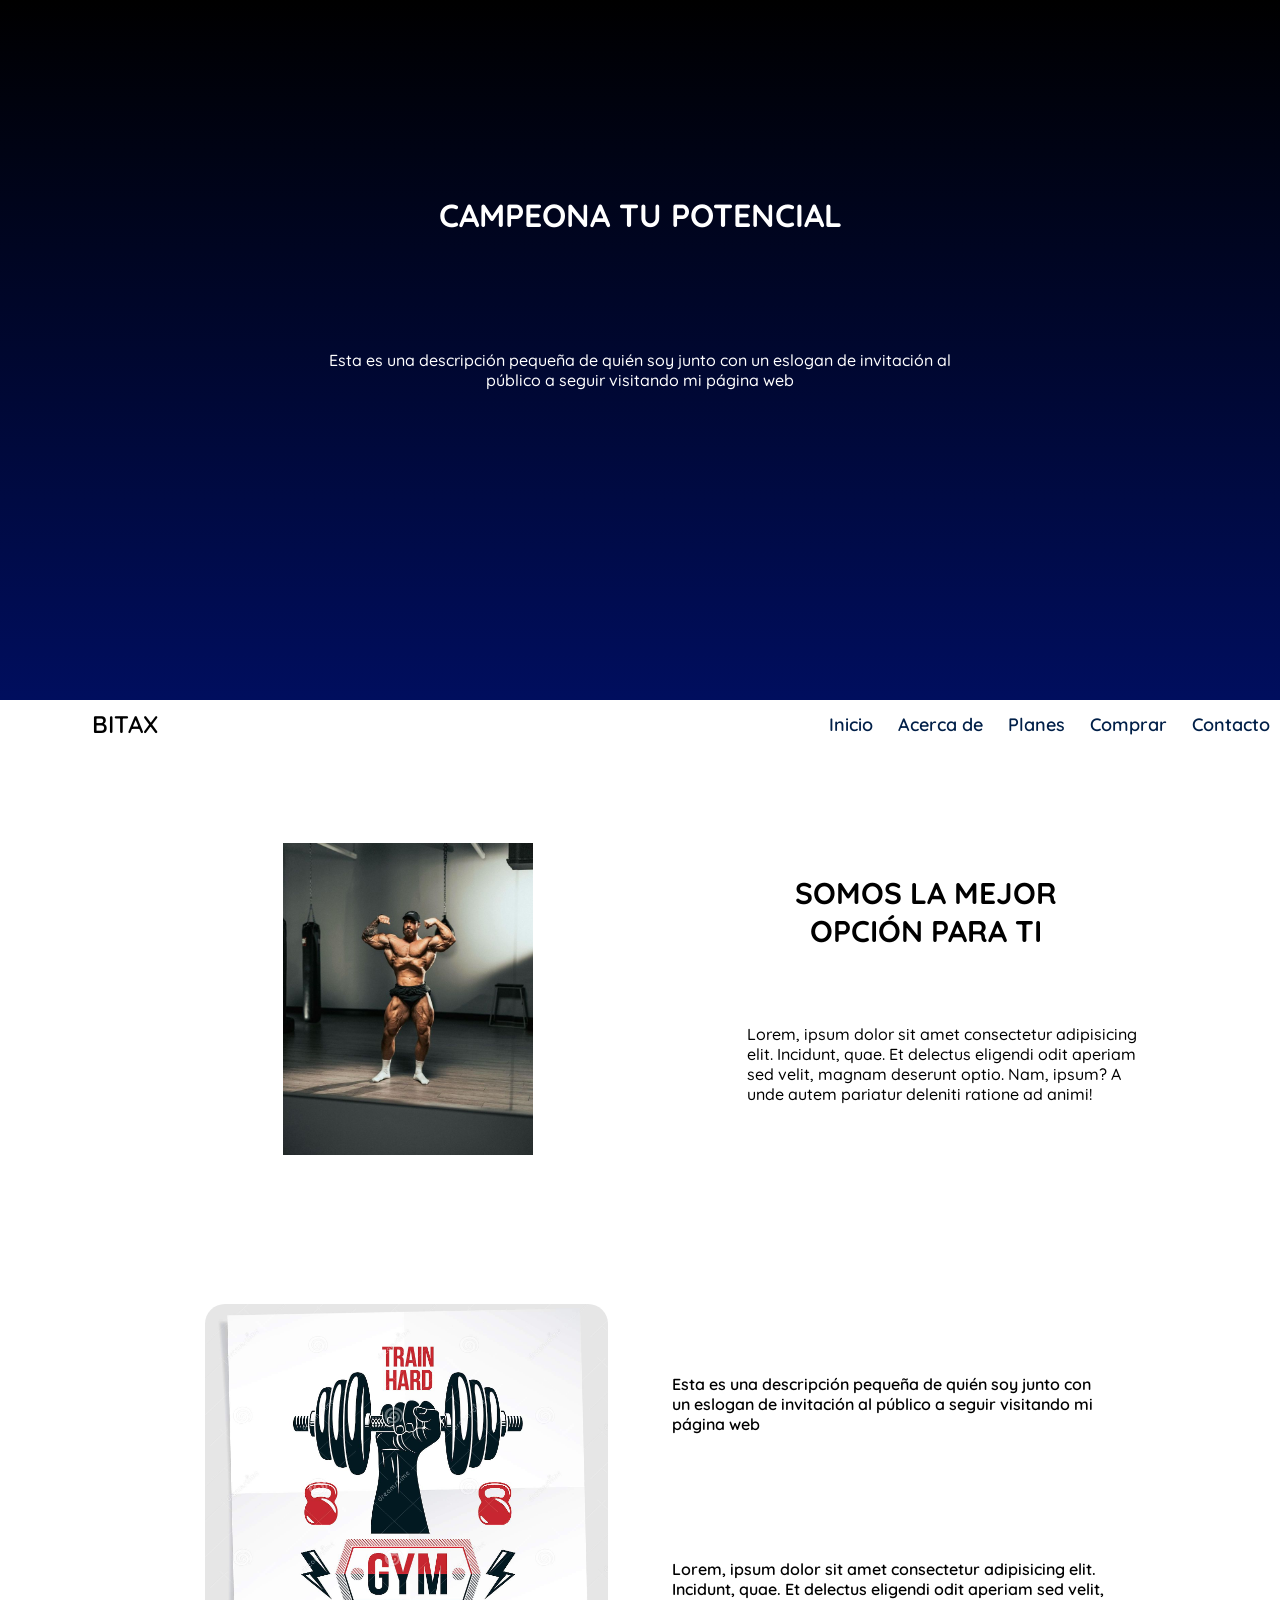
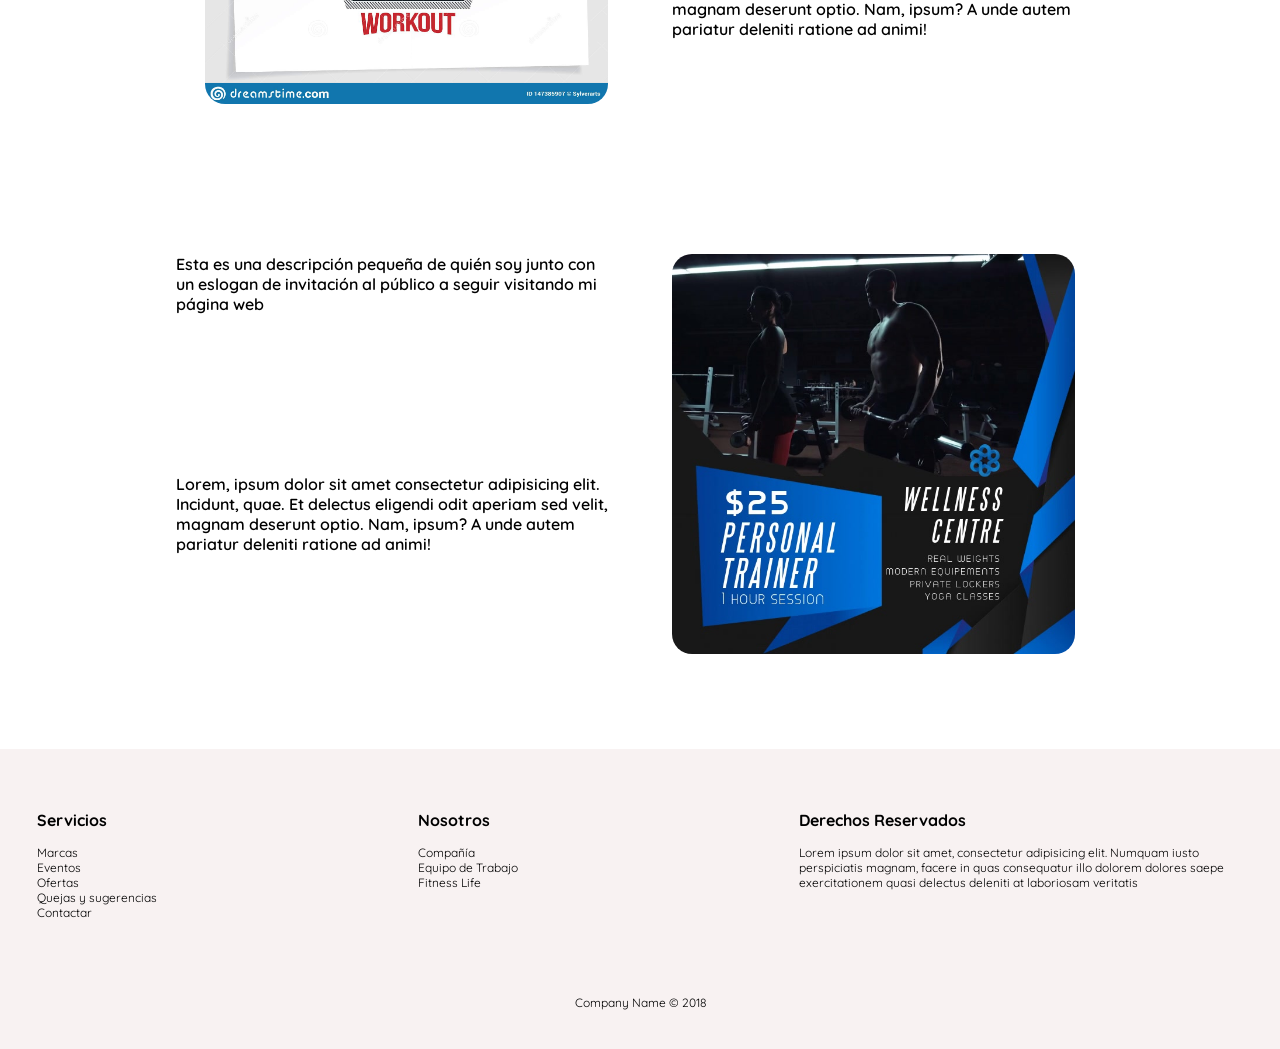
<file: index.html>
<!DOCTYPE html>
<html lang="en">
<head>
    <meta charset="UTF-8">
    <meta http-equiv="X-UA-Compatible" content="IE=edge">
    <meta name="viewport" content="width=device-width, initial-scale=1.0">
    <link rel="preconnect" href="https://fonts.googleapis.com">
    <link rel="preconnect" href="https://fonts.gstatic.com" crossorigin>
    <link href="https://fonts.googleapis.com/css2?family=Quicksand:wght@400;500&display=swap" rel="stylesheet">
    <link rel="stylesheet" href="css/index.css">
    <meta name="keywords" content="Curso Licenciatura, licenciatura, examen" >
    <meta name="description" content="Con Campeónate podrás entrar a la escuela de tus sueños" >  
    <title>BITAX - Inicio</title>
</head>

<body id="bodyIndex">
    
    <header class="header1">


        <div class="header1_div">

            <h1 >CAMPEONA TU POTENCIAL</h1>
            
        </div>

        <div class="header1_div2">
            <p>Esta es una descripción pequeña de quién soy junto con un eslogan
                de invitación al público a seguir visitando mi página web
            </p>

        </div>


    </header>

    <nav>
            <div class="nav">
                <input type="checkbox" id="nav-check">
                <div class="nav-header">
                  <div class="nav-title">
                    BITAX
                  </div>
                </div>
                <div class="nav-btn">
                  <label for="nav-check">
                    <span></span>
                    <span></span>
                    <span></span>
                  </label>
                </div>
                
                <div class="nav-links">
                  <a href="index.html">Inicio</a>
                  <a href="html/acerca_de.html">Acerca de</a>
                  <a href="html/servicios.html">Planes</a>
                  <a href="html/blog.html">Comprar</a>
                  <a href="html/contacto.html">Contacto</a>
                </div>
            </div>
    </nav>

    <div class="header2">

                
            <img class="header2_Img" src="img/campeonate.logo.jpg" alt="Foto de mí">
           
            <div class="header2_Parrafo1" class="pmediaquery">

                SOMOS LA MEJOR OPCIÓN PARA TI

            </div>

            <div class="header2_Parrafo2" class="pmediaquery">
                <p>
                Lorem, ipsum dolor sit amet consectetur adipisicing elit. Incidunt, quae. 
                Et delectus eligendi odit aperiam sed velit, 
                magnam deserunt optio. Nam, ipsum? A unde autem pariatur deleniti ratione ad animi!
            </p>
            </div>

    </div>

    <main class="mainIndex">
        

        <div class="mainIndex_Publicidad1">
                
            <img class="mainIndex_Publicidad1_img" src="img/campeonate.publicidad.jpg" alt="Publicidad">
            <p class="mainIndex_Publicidad1_p1" class="pmediaquery">Esta es una descripción pequeña de quién soy junto con un eslogan
                de invitación al público a seguir visitando mi página web
            </p>
        

            <p class="mainIndex_Publicidad1_p2" class="pmediaquery">
                Lorem, ipsum dolor sit amet consectetur adipisicing elit. Incidunt, quae. 
                Et delectus eligendi odit aperiam sed velit, 
                magnam deserunt optio. Nam, ipsum? A unde autem pariatur deleniti ratione ad animi!
            </p>
        </div>

        <div class="mainIndex_Publicidad2">
                
            <img class="mainIndex_Publicidad2_img" src="img/campeonate.publicidad2.jpg" alt="Publicidad">
            <p class="mainIndex_Publicidad2_p1">Esta es una descripción pequeña de quién soy junto con un eslogan
                de invitación al público a seguir visitando mi página web
            </p>
        

            <p class="mainIndex_Publicidad2_p2">
                Lorem, ipsum dolor sit amet consectetur adipisicing elit. Incidunt, quae. 
                Et delectus eligendi odit aperiam sed velit, 
                magnam deserunt optio. Nam, ipsum? A unde autem pariatur deleniti ratione ad animi!
            </p>
        </div>

          
        <footer>

            <div id="footer1">
                <p class="pFooter">Servicios</p>
                <br>
                <ul>
                    
                    <li class="liFooter">Marcas</li>
                    <li class="liFooter">Eventos</li>
                    <li class="liFooter">Ofertas</li>
                    <li class="liFooter">Quejas y sugerencias</li>
                    <li class="liFooter">Contactar</li>
                
                </ul>
    
            </div>
    
            <div id="footer2">
                <p class="pFooter">Nosotros</p>
                <br>
                <ul>
                    
                    <li class="liFooter">Compañía</li>
                    <li class="liFooter">Equipo de Trabajo</li>
                    <li class="liFooter">Fitness Life</li>
                
                </ul>
    
            </div>
    
            <div id="footer3">
                <p class="pFooter">Derechos Reservados</p>
                <br>
                <p>Lorem ipsum dolor sit amet, consectetur adipisicing elit. Numquam iusto perspiciatis magnam, facere in quas consequatur illo dolorem dolores saepe exercitationem quasi delectus deleniti at laboriosam veritatis</p>
    
            </div>
    
            <div id="footer4">
                <p>Company Name © 2018</p>
    
            </div>

        </footer>

    </main>

</body>

</html>
</file>
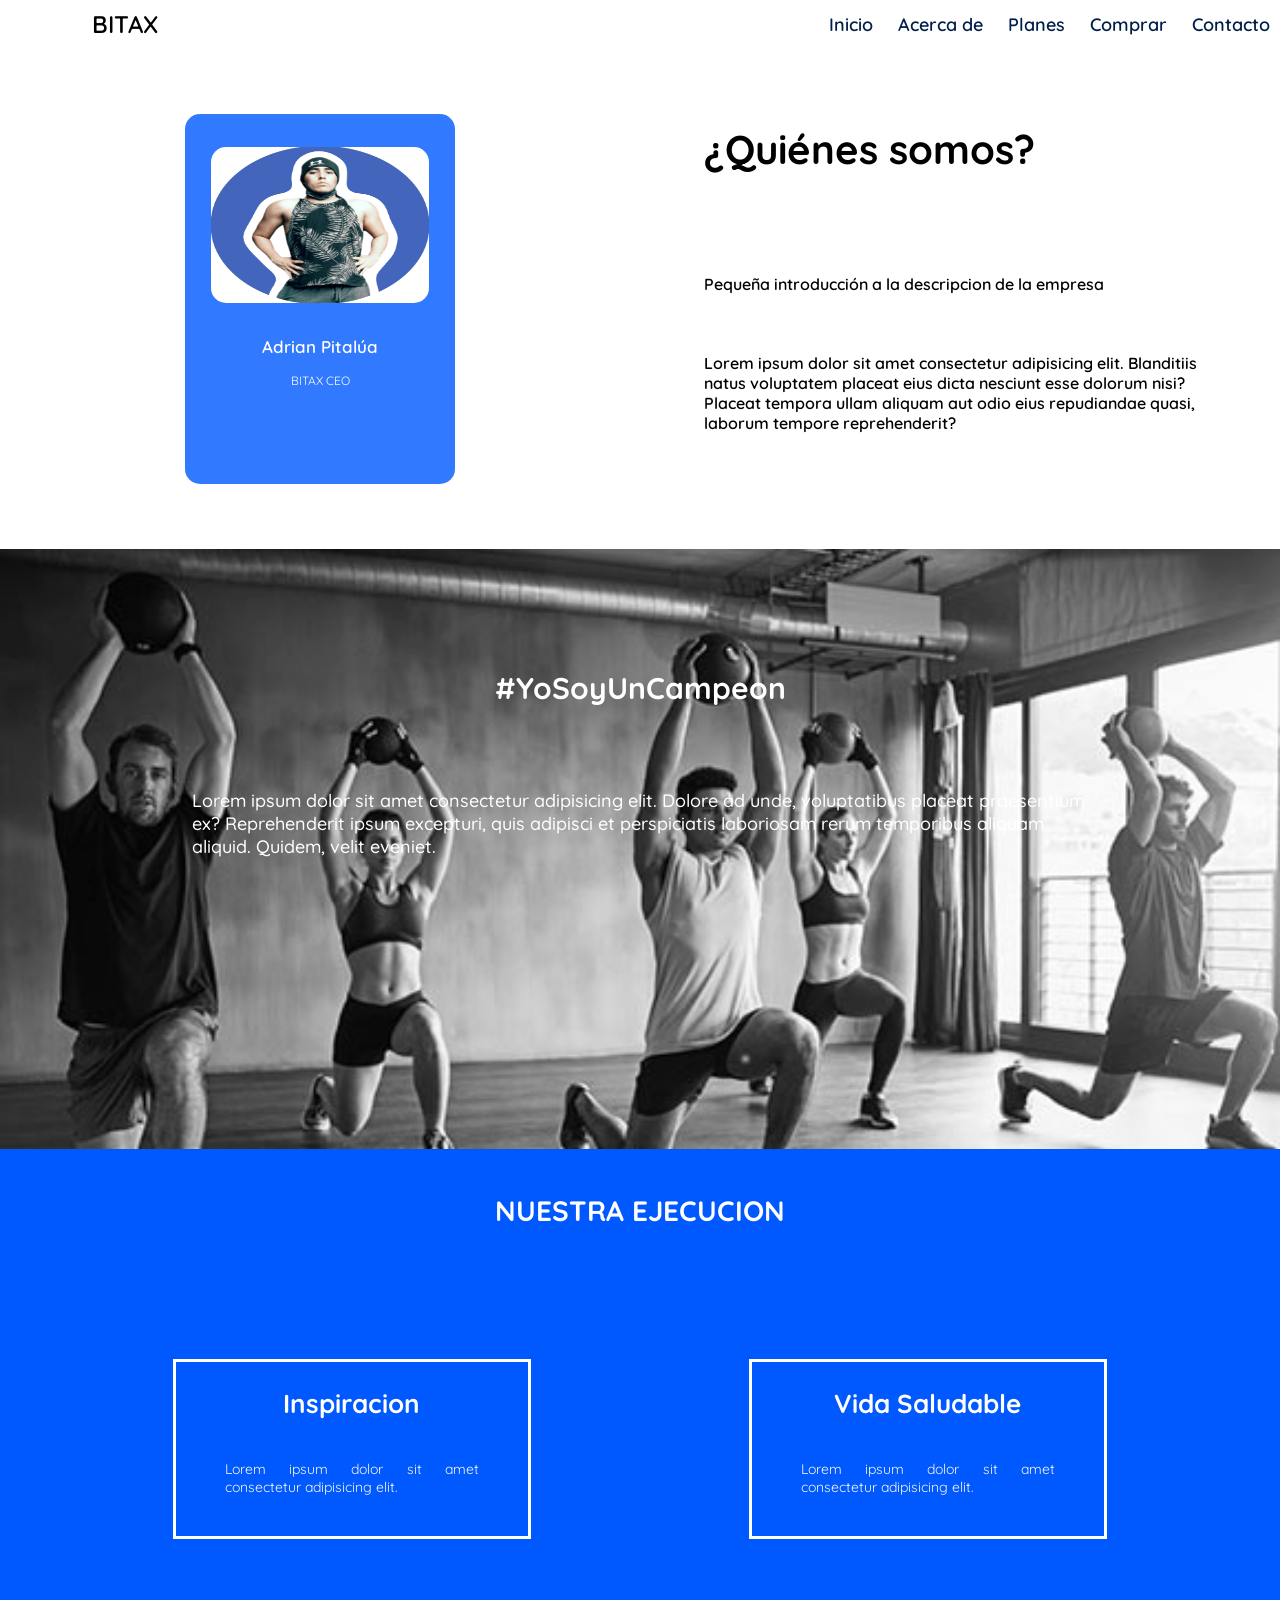
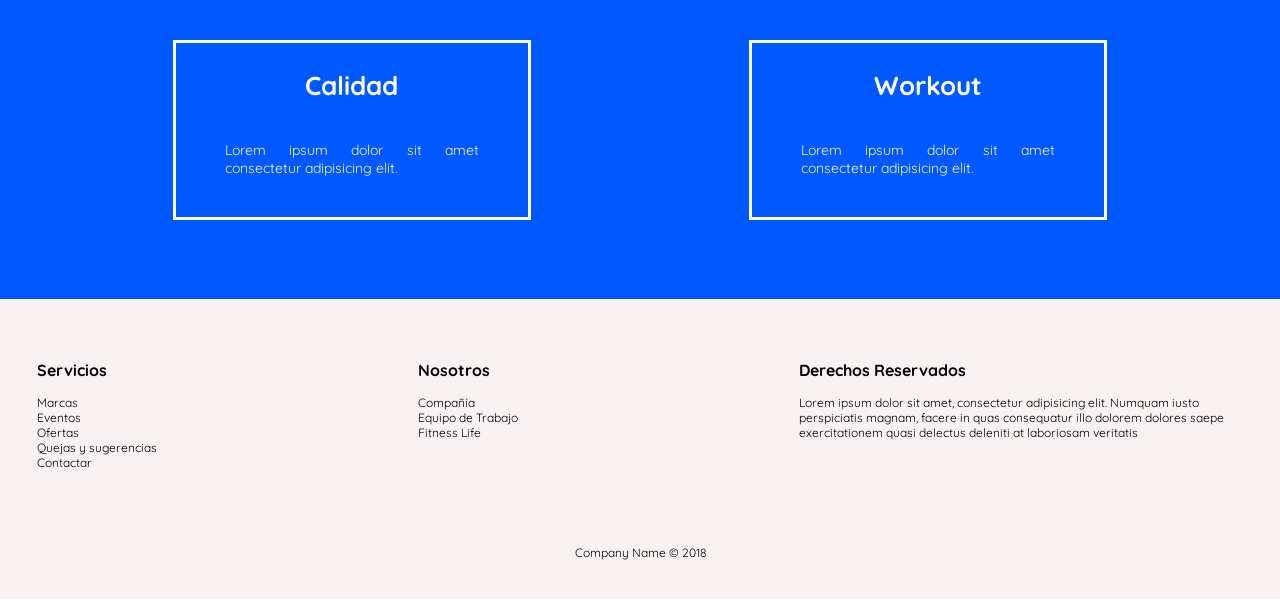
<file: html/acerca_de.html>
<!DOCTYPE html>
<html lang="en">
<head>
    <meta charset="UTF-8">
    <meta http-equiv="X-UA-Compatible" content="IE=edge">
    <meta name="viewport" content="width=device-width, initial-scale=1.0">
    <link rel="stylesheet" href="../css/index.css">
    <link rel="preconnect" href="https://fonts.googleapis.com">
    <link rel="preconnect" href="https://fonts.gstatic.com" crossorigin>
    <link href="https://unpkg.com/aos@2.3.1/dist/aos.css" rel="stylesheet">
    <link href="https://fonts.googleapis.com/css2?family=Quicksand:wght@400;500&display=swap" rel="stylesheet">
    <meta name="keywords" content="Curso Licenciatura, licenciatura, examen, acerca de nosotros, acerca de" >
    <meta name="description" content="Conoce un poco de nosotros como academia" > 
    <title>BITAX - Acerca de</title>
</head>

<body id="bodyAcercaDe">
    
    <nav>
        <div class="nav">
            <input type="checkbox" id="nav-check">
            <div class="nav-header">
              <div class="nav-title">
                BITAX
              </div>
            </div>
            <div class="nav-btn">
              <label for="nav-check">
                <span></span>
                <span></span>
                <span></span>
              </label>
            </div>
            
            <div class="nav-links">
                <a href="../index.html">Inicio</a>
                <a href="acerca_de.html">Acerca de</a>
                <a href="servicios.html">Planes</a>
                <a href="blog.html">Comprar</a>
                <a href="contacto.html">Contacto</a>
            </div>
        </div>
    </nav>

    <main id="mainAcercaDe">
        
        <div >
            <div id="AcercaDeDiv1">

                <div id="AcercaDeQuienesSomos">¿Quiénes somos?</div>
                    

                    <p id="AcercaDep1">Pequeña introducción a la descripcion de la empresa</p>

                    <p id="AcercaDep2">

                                            Lorem ipsum dolor sit amet 
                                            consectetur adipisicing elit. 
                                            Blanditiis natus voluptatem placeat eius dicta 
                                            nesciunt esse dolorum nisi? Placeat tempora ullam 
                                            aliquam aut odio eius repudiandae quasi, laborum 
                                            tempore reprehenderit?
                                        
                    </p>
                    
                    <div class="AcercaDeImg1">
                        

                
                    <img class="img" src="../img/yo.jpg" alt="">

    

                        <p id="spanAcercaDe"> Adrian Pitalúa</p>

                        <p class="job">BITAX CEO</p>
                    </div>
                    
                

                </div>

            <div id="AcercaDeDiv2">
                    
                    <p id="AcercaDep3">
                        Lorem ipsum dolor sit amet consectetur adipisicing elit. Dolore ad unde, voluptatibus placeat praesentium ex? 
                        Reprehenderit ipsum excepturi, 
                        quis adipisci et perspiciatis laboriosam rerum 
                        temporibus aliquam aliquid. Quidem, velit eveniet.
                    </p>

                    <p id="AcercaDep3h2">
                        #YoSoyUnCampeon
                    </p>

                
            </div>

            <div id="AcercaDeDiv3padre">
                <div id="AcercaHijo1">NUESTRA EJECUCION</div>
                <div id="AcercaHijo2">
                    <h4 class="h4Descripcion">Inspiracion</h4>
                    <p class="pDescripcion">Lorem ipsum dolor sit amet consectetur adipisicing elit. </p>
                </div>
                
                <div id="AcercaHijo3">
                    <h4 class="h4Descripcion">Vida Saludable</h4>
                    <p class="pDescripcion">Lorem ipsum dolor sit amet consectetur adipisicing elit. </p>
                </div>
                    
                <div id="AcercaHijo4">
                    <h4 class="h4Descripcion">Calidad</h4>
                    <p class="pDescripcion">Lorem ipsum dolor sit amet consectetur adipisicing elit. </p>
                </div>

                <div id="AcercaHijo5">
                    <h4 class="h4Descripcion">Workout</h4>
                    <p class="pDescripcion">Lorem ipsum dolor sit amet consectetur adipisicing elit. </p>
                </div>

            </div>

        </div>
        
        <footer>

            <div id="footer1">
                <p class="pFooter">Servicios</p>
                <br>
                <ul>
                    
                    <li class="liFooter">Marcas</li>
                    <li class="liFooter">Eventos</li>
                    <li class="liFooter">Ofertas</li>
                    <li class="liFooter">Quejas y sugerencias</li>
                    <li class="liFooter">Contactar</li>
                
                </ul>
    
            </div>
    
            <div id="footer2">
                <p class="pFooter">Nosotros</p>
                <br>
                <ul>
                    
                    <li class="liFooter">Compañía</li>
                    <li class="liFooter">Equipo de Trabajo</li>
                    <li class="liFooter">Fitness Life</li>
                
                </ul>
    
            </div>
    
            <div id="footer3">
                <p class="pFooter">Derechos Reservados</p>
                <br>
                <p>Lorem ipsum dolor sit amet, consectetur adipisicing elit. Numquam iusto perspiciatis magnam, facere in quas consequatur illo dolorem dolores saepe exercitationem quasi delectus deleniti at laboriosam veritatis</p>
    
            </div>
    
            <div id="footer4">
                <p>Company Name © 2018</p>
    
            </div>
    
        </footer>
    </main>

    

    
</body>

</html>
</file>
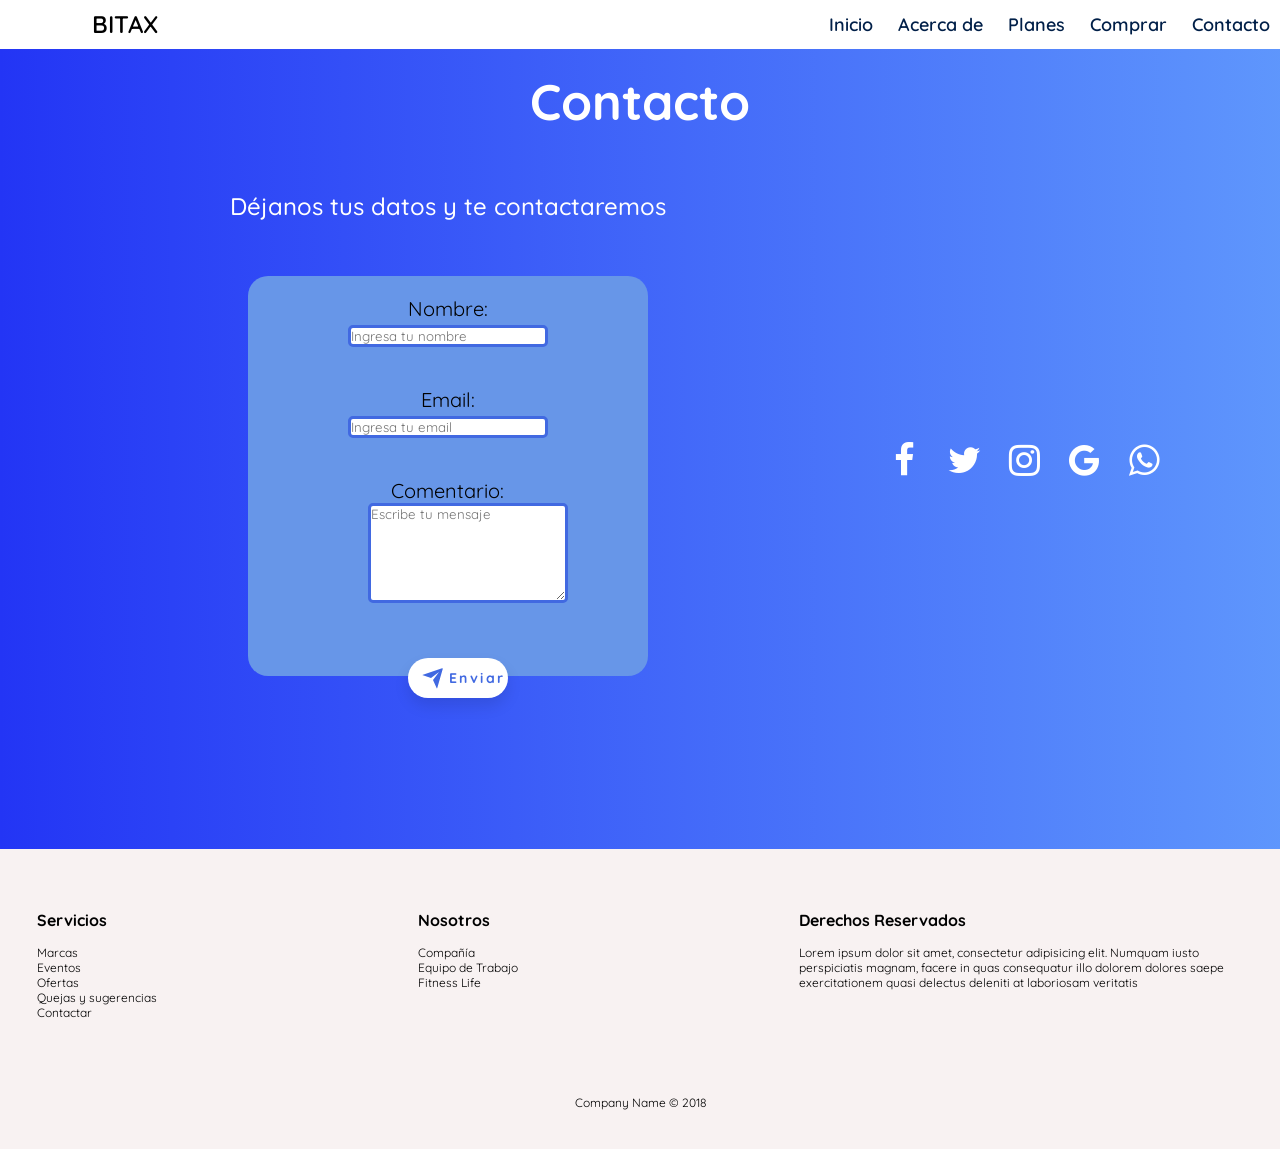
<file: html/contacto.html>
<!DOCTYPE html>
<html lang="en">
<head>
    <meta charset="UTF-8">
    <meta http-equiv="X-UA-Compatible" content="IE=edge">
    <meta name="viewport" content="width=device-width, initial-scale=1.0">
    <link rel="preconnect" href="https://fonts.googleapis.com">
    <link rel="preconnect" href="https://fonts.gstatic.com" crossorigin>
    <link href="https://fonts.googleapis.com/css2?family=Quicksand:wght@400;500&display=swap" rel="stylesheet">
    <link rel="stylesheet" href="../css/index.css">
    <link href="https://maxcdn.bootstrapcdn.com/font-awesome/4.7.0/css/font-awesome.min.css" rel="stylesheet" integrity="sha384-wvfXpqpZZVQGK6TAh5PVlGOfQNHSoD2xbE+QkPxCAFlNEevoEH3Sl0sibVcOQVnN" crossorigin="anonymous"> 
    <meta name="keywords" content="Curso Licenciatura, licenciatura, examen, contacto" >
    <meta name="description" content="¡Ponte en contacto con nosotros para entrar a tu curso hoy mismo!"> 
    <title>BITAX - Contacto</title>
</head>

<body id="bodyContacto">
    
    
    <nav>
        <div class="nav">
            <input type="checkbox" id="nav-check">
            <div class="nav-header">
              <div class="nav-title">
                BITAX
              </div>
            </div>
            <div class="nav-btn">
              <label for="nav-check">
                <span></span>
                <span></span>
                <span></span>
              </label>
            </div>
            
            <div class="nav-links">
                <a href="../index.html">Inicio</a>
                <a href="acerca_de.html">Acerca de</a>
                <a href="servicios.html">Planes</a>
                <a href="blog.html">Comprar</a>
                <a href="contacto.html">Contacto</a>
            </div>
        </div>
    </nav>


    <main id="mainContacto">

            <div id="h2Contacto">Contacto</div>
            
        
            <p id="pContacto">Déjanos tus datos y te contactaremos</p>
    

        <form id="formPadre" action="">
            <div id="formNombre">
                <label for="datoNombre">Nombre:   </label>
                <br>
                <input type="text" placeholder="Ingresa tu nombre" id="espacioNombre">
            </div>
            
            <div id="formEmail">
                <label for="datoEmail">   Email: </label>
                <br>
                <input type="email" placeholder="Ingresa tu email" id="espacioEmail">
            </div>
            
            <div id="formComent">
                <label for="datoComentario">Comentario: </label>
                <br>
                <textarea name="" id="espacioComentario" cols="30" rows="10" placeholder="Escribe tu mensaje" itemid="datoComentario"></textarea>
                <br>
                <br>
                <br>
                <div id="divButtonContacto">
                    <button id="buttonContacto">
                        <div class="svg-wrapper-1">
                            <div class="svg-wrapper">
                                <svg xmlns="http://www.w3.org/2000/svg" viewBox="0 0 24 24" width="24" height="24">
                                <path fill="none" d="M0 0h24v24H0z"></path>
                                <path fill="currentColor" d="M1.946 9.315c-.522-.174-.527-.455.01-.634l19.087-6.362c.529-.176.832.12.684.638l-5.454 19.086c-.15.529-.455.547-.679.045L12 14l6-8-8 6-8.054-2.685z"></path>
                                </svg>
                            </div>
                        </div>
                        <span id="botonSpan">Enviar</span>
                    </button>
                </div>
                   
            </div>
            
        
        </form>
        <br>
        <br>
        <div class="wrapper">
            <ul>
              <li class="facebook"><a href="https://www.facebook.com/campeonate"><i class="fa fa-facebook fa-2x" aria-hidden="true"></i></a></li>
              <li class="twitter"><a href="#"><i class="fa fa-twitter fa-2x" aria-hidden="true"></i></a></li>
              <li class="instagram"><a href="https://www.instagram.com/aprende.como.campeon/?fbclid=IwAR04Xn0tE-ML_N3aA91CItzMS6xPCI471vie-xf6HrZUJyl6f1N0yHcrxxs"><i class="fa fa-instagram fa-2x" aria-hidden="true"></i></a></li>
              <li class="google"><a href="#"><i class="fa fa-google fa-2x" aria-hidden="true"></i></a></li>
              <li class="whatsapp"><a href="#"><i class="fa fa-whatsapp fa-2x" aria-hidden="true"></i></a></li>
            </ul>
          </div>

        

    </main>
    <footer><div id="footer1">
        <p class="pFooter">Servicios</p>
        <br>
        <ul>
            
            <li class="liFooter">Marcas</li>
            <li class="liFooter">Eventos</li>
            <li class="liFooter">Ofertas</li>
            <li class="liFooter">Quejas y sugerencias</li>
            <li class="liFooter">Contactar</li>
        
        </ul>

    </div>

    <div id="footer2">
        <p class="pFooter">Nosotros</p>
        <br>
        <ul>
            
            <li class="liFooter">Compañía</li>
            <li class="liFooter">Equipo de Trabajo</li>
            <li class="liFooter">Fitness Life</li>
        
        </ul>

    </div>

    <div id="footer3">
        <p class="pFooter">Derechos Reservados</p>
        <br>
        <p>Lorem ipsum dolor sit amet, consectetur adipisicing elit. Numquam iusto perspiciatis magnam, facere in quas consequatur illo dolorem dolores saepe exercitationem quasi delectus deleniti at laboriosam veritatis</p>

    </div>

    <div id="footer4">
        <p>Company Name © 2018</p>

    </div>
    </footer>
    

</body>

</html>
</file>
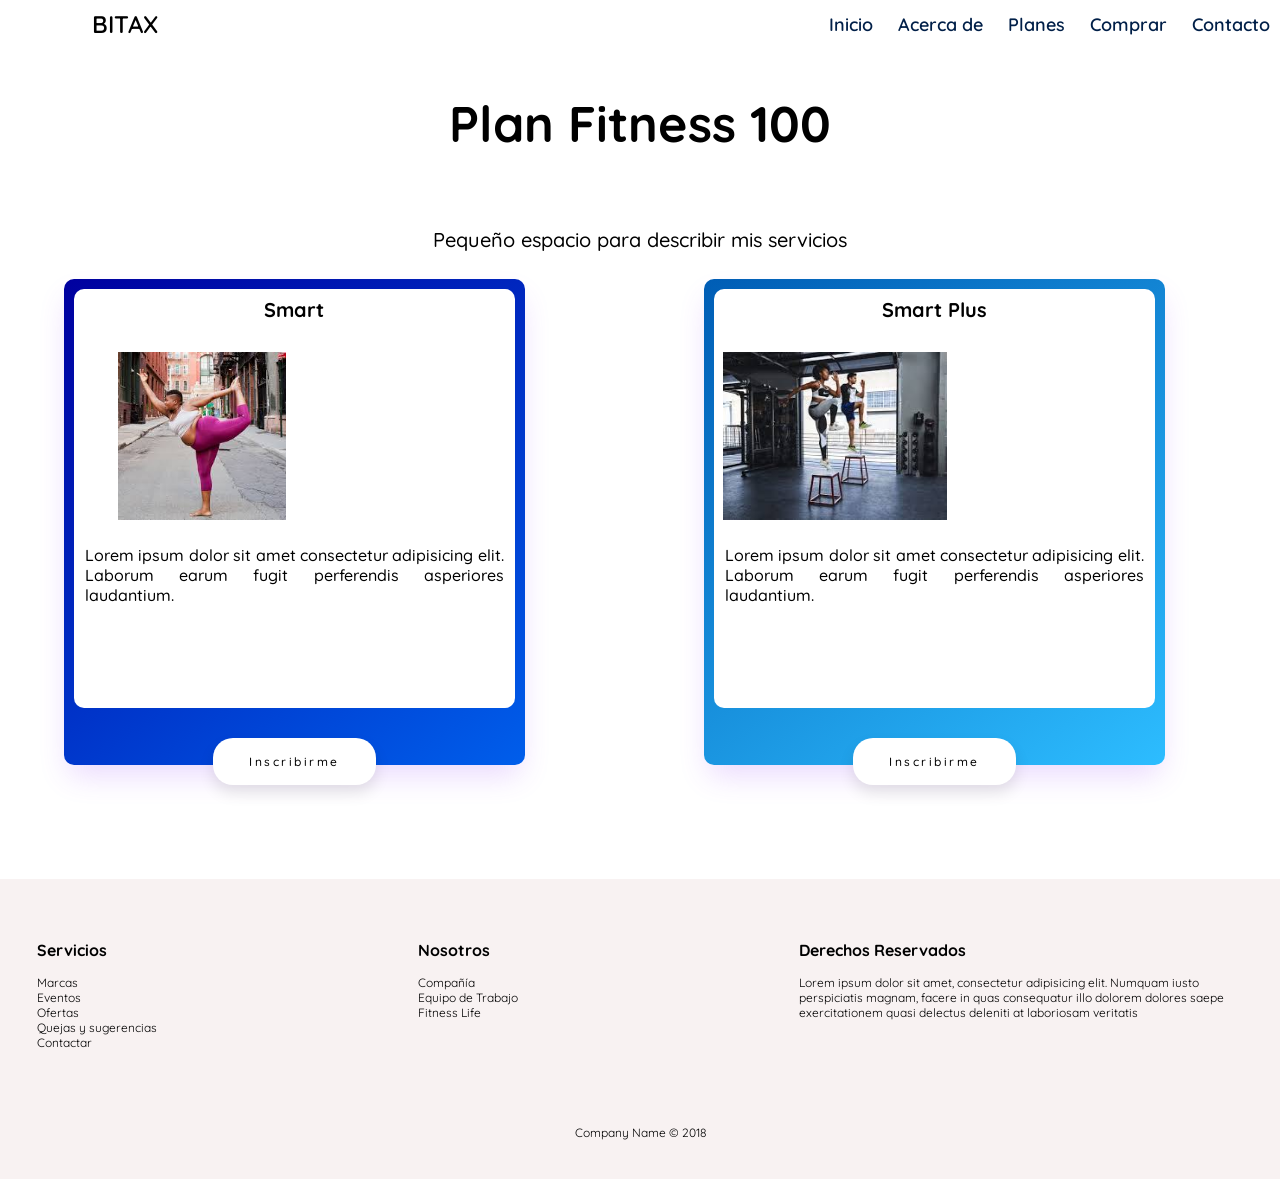
<file: html/servicios.html>
<!DOCTYPE html>
<html lang="en">
<head>
    <meta charset="UTF-8">
    <meta http-equiv="X-UA-Compatible" content="IE=edge">
    <meta name="viewport" content="width=device-width, initial-scale=1.0">
    <link rel="preconnect" href="https://fonts.googleapis.com">
    <link rel="preconnect" href="https://fonts.gstatic.com" crossorigin>
    <link href="https://fonts.googleapis.com/css2?family=Quicksand:wght@400;500&display=swap" rel="stylesheet">
    <link rel="stylesheet" href="../css/index.css">
    <meta name="keywords" content="Curso Licenciatura, licenciatura, examen, cursos" >
    <meta name="description" content="Elige tu curso ideal para entrar a la escuela de tus sueños" > 
    <title>BITAX - Servicios</title>
</head>

<body id="bodyServicios">
    
    <nav>
        <div class="nav">
            <input type="checkbox" id="nav-check">
            <div class="nav-header">
              <div class="nav-title">
                BITAX
              </div>
            </div>
            <div class="nav-btn">
              <label for="nav-check">
                <span></span>
                <span></span>
                <span></span>
              </label>
            </div>
            
            <div class="nav-links">
                <a href="../index.html">Inicio</a>
                <a href="acerca_de.html">Acerca de</a>
                <a href="servicios.html">Planes</a>
                <a href="blog.html">Comprar</a>
                <a href="contacto.html">Contacto</a>
            </div>
        </div>
    </nav>


    <main id="mainServicios">
        <div id="Campeonateprueba">Plan Fitness 100</div>
        <div id="introServicios">
            <p id="pServicios">Pequeño espacio para describir mis servicios</p>
        </div>

        
        
        <div id="Servicios">

            <div id="Servicios1">
                <div id="Servicios1_1">
                    <div id="Coach">
                        <h5 id="Coachh5">Smart</h5>
                    </div >
                    
                    <div id="divimgPrepa">
                        <img id="imgPrepa" src="../img/prepa.jpg" alt="Preparatoria">
                    </div>
                    <p id="Serviciosp">
                            Lorem ipsum dolor sit amet consectetur adipisicing elit.
                            Laborum earum fugit perferendis asperiores laudantium. 
                            
                    </p>
                    <br>

                    <Button id="BotonServicios">Inscribirme</Button>

                </div>
                
            </div>      

            <div id="Servicios2"> 
                <div id="Servicios2_2">
                    <div id="Asesor">
                        <h5 id="Asesorh5">Smart Plus</h5>
                    </div>
                    
                    <div id="divimgUnam">
                        <img id="imgUnam" src="../img/unam.jpg" alt="Licenciatura">
                    </div>
                        <p id="Serviciosp">Lorem ipsum dolor sit amet consectetur adipisicing elit.
                                            Laborum earum fugit perferendis asperiores laudantium. 
                        </p>
                        <br>
                        <Button id="BotonServicios">Inscribirme</Button>
                                
                    </div>
                </div> 
                        
                    

            </div>
            <footer>

                <div id="footer1">
                    <p class="pFooter">Servicios</p>
                    <br>
                    <ul>
                        
                        <li class="liFooter">Marcas</li>
                        <li class="liFooter">Eventos</li>
                        <li class="liFooter">Ofertas</li>
                        <li class="liFooter">Quejas y sugerencias</li>
                        <li class="liFooter">Contactar</li>
                    
                    </ul>
        
                </div>
        
                <div id="footer2">
                    <p class="pFooter">Nosotros</p>
                    <br>
                    <ul>
                        
                        <li class="liFooter">Compañía</li>
                        <li class="liFooter">Equipo de Trabajo</li>
                        <li class="liFooter">Fitness Life</li>
                    
                    </ul>
        
                </div>
        
                <div id="footer3">
                    <p class="pFooter">Derechos Reservados</p>
                    <br>
                    <p>Lorem ipsum dolor sit amet, consectetur adipisicing elit. Numquam iusto perspiciatis magnam, facere in quas consequatur illo dolorem dolores saepe exercitationem quasi delectus deleniti at laboriosam veritatis</p>
        
                </div>
        
                <div id="footer4">
                    <p>Company Name © 2018</p>
        
                </div>
        
            </footer>
    </main>

    

</body>

</html>
</file>
<file: css/index.css>
* {
    margin: 0;
    padding: 0;
    font-family: 'Quicksand', sans-serif;
    text-decoration: none;
    box-sizing: border-box; }
  
  /*--------------------------------------------------------NAVEGADOR---------------------------------------------------------------------------------------*/
  nav {
    position: sticky;
    top: 0px;
    bottom: 0px;
    z-index: 2; }
  
  .nav {
    height: 49px;
    width: 100%;
    background-color: white;
    position: relative; }
  
  .nav > .nav-header {
    display: inline; }
  
  .nav > .nav-header > .nav-title {
    display: inline-block;
    margin: 6px 0px 5px 20px;
    padding: 2.5px 2.5px 2.5px 2.5px;
    color: rgb(0, 0, 0);
    background-color: white;
    height: 40px;
    width: 210px;
    text-align: center;
    font-size: 24px;
    font-weight: 600; }
  
  .nav > .nav-btn {
    display: none; }
  
  .nav > .nav-links {
    display: inline;
    float: right;
    font-size: 18px; }
  
  .nav > .nav-links > a {
    display: inline-block;
    padding: 13px 10px 13px 10px;
    text-decoration: none;
    color: #001f48;
    font-weight: 600; }
  
  .nav > .nav-links > a:hover {
    background-color: rgb(201, 21, 21);
  color: white }
  
  .nav > #nav-check {
    display: none; }
  
  @media (max-width: 670px) {
    .nav > .nav-btn {
      display: inline-block;
      position: absolute;
      right: 0px;
      top: 0px; }
    .nav > .nav-btn > label {
      display: inline-block;
      width: 50px;
      height: 50px;
      padding: 13px; }
    .nav > .nav-btn > label:hover, .nav #nav-check:checked ~ .nav-btn > label {
      background-color: rgba(70, 119, 255, 0.412); }
    .nav > .nav-btn > label > span {
      display: block;
      width: 25px;
      height: 10px;
      border-top: 2px solid black; }
    .nav > .nav-links {
      position: absolute;
      display: block;
      width: 100%;
      background-color: #4677ff;
      height: 0px;
      transition: all 0.3s ease-in;
      overflow-y: hidden;
      top: 50px;
      left: 0px; }
    .nav > .nav-links > a {
      display: block;
      width: 100%; }
    .nav > #nav-check:not(:checked) ~ .nav-links {
      height: 0px; }
    .nav > #nav-check:checked ~ .nav-links {
      height: calc(100vh - 50px);
      overflow-y: auto; } }
  
  /*--------------------------------------------------------NAVEGADOR---------------------------------------------------------------------------------------*/
  li {
    list-style: none;
    text-emphasis-color: black; }
  
  body {
    height: 4000px;
    width: 100% auto; }
  
  main {
    font-size: 30px;
    background-size: 10px;
    z-index: 3;
    position: relative;
    height: 600px;
    z-index: 1;
    width: 100%; }
  
  footer {
    background-color: #f8f2f2;
    font-size: 12px;
    height: 300px;
    padding: 5px;
    width: 100% auto;
    display: grid;
    grid-template-columns: 25% 25% 35%;
    grid-template-rows: 10% 70% 20%;
    grid-template-areas: "a5 a5 a5"
   "a1 a2 a3"
   "a4 a4 a4";
    justify-content: space-around;
    align-content: center;
    color: black; }
  
  #footer1 {
    height: 150px;
    width: 100%;
    justify-self: center;
    align-self: center;
    grid-area: a1; }
  
  .pFooter {
    font-weight: bold;
    font-size: 16px; }
  
  .liFooter {
    color: black; }
  
  #footer2 {
    height: 150px;
    width: 100%;
    justify-self: center;
    align-self: center;
    grid-area: a2; }
  
  #footer3 {
    height: 150px;
    width: 100%;
    justify-self: center;
    align-self: center;
    grid-area: a3; }
  
  #footer4 {
    height: 40px;
    width: 100%;
    justify-self: center;
    align-self: center;
    grid-area: a4;
    text-align: center; }
  
  h2 {
    padding: 10px;
    height: 50px;
    width: 250px;
    position: absolute;
    display: inline-block;
    text-align: center;
    right: 15%;
    top: 8%;
    z-index: 1; }
  
  h4 {
    margin: 30px;
    text-align: center; }
  
  /*--------------------------------------------------------INDEX---------------------------------------------------------------------------------------*/
  #bodyIndex {
    background-color: white;
    background-size: 1400px;
    height: 2500px;
    width: 100% auto; }
  
  .header1 {
    background-size: 50%;
    top: 20px;
    height: 700px;
    width: 100% auto;
    background: linear-gradient(#000000, #000e5e);
    display: grid;
    grid-template-columns: 20% 50% 20%;
    grid-template-rows: 40% 40%;
    grid-template-areas: "a1 a2 a3"
   "a4 a5 a6";
    justify-content: center;
    align-content: center; }
    .header1_div {
      color: white;
      padding: 10px;
      height: 50px;
      width: 100%;
      grid-area: a2;
      justify-self: center;
      align-self: center;
      text-align: center; }
    .header1_div2 {
      color: white;
      height: 100px;
      width: 100%;
      text-align: center;
      grid-area: a5;
      justify-self: center;
      font-weight: 500; }
  
  .header2 {
    background-color: white;
    height: 20%;
    width: 100%;
    color: black;
    display: grid;
    grid-template-columns: 40% 10% 40%;
    grid-template-rows: 10% 30% 30%;
    grid-template-areas: "a1 a5 a2"
   "a1 a5 a3"
   "a1 a5 a4";
    justify-content: space-around;
    align-content: center; }
    .header2_Img {
      grid-area: a1;
      width: 250px;
      top: 50px;
      left: 10%;
      bottom: 0px;
      justify-self: right;
      align-self: center; }
    .header2_Parrafo1 {
      grid-area: a3;
      height: 100%;
      width: 70%;
      z-index: 1;
      color: black;
      justify-self: left;
      align-self: center;
      text-align: center;
      font-size: 30px;
      font-weight: 800;}
    .header2_Parrafo2 {
      grid-area: a4;
      height: 100%;
      width: 80%;
      font-weight: 500;
      z-index: 1;
      color: black;
      justify-self: left;
      align-self: center; }
  
  .mainIndex {
    width: 100%;
    height: auto; }
    .mainIndex_Publicidad1 {
      display: grid;
      height: 550px;
      width: 100% auto;
      grid-template-columns: 45% 45%;
      grid-template-rows: 40% 40%;
      grid-template-areas: "a1 a2"
   "a1 a3";
      justify-content: space-around;
      align-content: center; }
      .mainIndex_Publicidad1_img {
        height: 400px;
        grid-area: a1;
        justify-self: right;
        background-color: white;
        border-radius: 20px;
        width: 70%; }
      .mainIndex_Publicidad1_p1 {
        grid-area: a2;
        height: 150px;
        width: 75%;
        z-index: 1;
        font-size: 16px;
        font-weight: 600;
        color: black;
        justify-self: left;
        align-self: end; }
      .mainIndex_Publicidad1_p2 {
        grid-area: a3;
        height: 150px;
        width: 75%;
        z-index: 1;
        font-size: 16px;
        font-weight: 600;
        color: black;
        justify-self: left;
        align-self: center; }
    .mainIndex_Publicidad2 {
      display: grid;
      height: 550px;
      grid-template-columns: 45% 45%;
      grid-template-rows: 40% 40%;
      grid-template-areas: "a1 a3"
   "a2 a3";
      align-content: center;
      justify-content: space-around; }
      .mainIndex_Publicidad2_img {
        height: 400px;
        width: 70%;
        grid-area: a3;
        justify-self: left;
        background-color: white;
        border-radius: 20px; }
      .mainIndex_Publicidad2_p1 {
        grid-area: a1;
        height: 150px;
        width: 75%;
        z-index: 1;
        font-size: 16px;
        font-weight: 600;
        color: black;
        justify-self: right; }
      .mainIndex_Publicidad2_p2 {
        grid-area: a2;
        height: 150px;
        width: 75%;
        z-index: 1;
        font-size: 16px;
        font-weight: 600;
        color: black;
        justify-self: right; }
  
  @media only screen and (max-width: 735px) {
    #bodyIndex {
      height: 2140px;
      width: 100%; }
    .header2_Img {
      width: 100%;
      grid-area: a1; }
    .mainIndex_Publicidad1_img {
      height: 60%;
      width: 100%;
      justify-self: center;
      align-self: center; }
    .mainIndex_Publicidad2_img {
      height: 60%;
      width: 100%;
      justify-self: center;
      align-self: center; }
    .header2 {
      display: grid;
      grid-template-columns: 40%  50%;
      grid-template-rows: 10% 50% 30% 10%;
      grid-template-areas: "a4 a4"
   "a1 a2"
   "a3 a3"
   "a6 a6";
      justify-content: space-around;
      align-content: center; }
      .header2_Parrafo1 {
        grid-area: a2;
        justify-self: center;
        align-self: center; }
      .header2_Parrafo2 {
        grid-area: a3;
        justify-self: center;
        align-self: center; }
    .mainIndex_Publicidad1 {
      height: 350px; }
      .mainIndex_Publicidad1_p1 {
        width: 100%;
        font-size: 14px; }
      .mainIndex_Publicidad1_p2 {
        width: 100%;
        font-size: 14px; }
    .mainIndex_Publicidad2 {
      height: 350px;
      height: 350px; }
      .mainIndex_Publicidad2_p1 {
        width: 100%;
        font-size: 14px; }
      .mainIndex_Publicidad2_p2 {
        width: 100%;
        font-size: 14px; }
    footer {
      font-size: 10px;
      height: 270px; }
    .pFooter {
      font-size: 10px; } }
  
  /*-----------------------------------------------------------INDEX---------------------------------------------------------------------------------------*/
  /*-----------------------------------------------------2 ACERCA DE---------------------------------------------------------------------------------------*/
  #bodyAcercaDe {
    height: 2200px;
    width: 100% auto; }
  
  #mainAcercaDe {
    height: 1000px;
    width: 100% auto; }
  
  #AcercaDep1 {
    height: 50px;
    width: 90%;
    z-index: 1;
    font-size: 16px;
    font-weight: 600;
    color: black;
    grid-area: a3;
    justify-self: left;
    align-self: center; }
  
  #AcercaDep2 {
    height: 95%;
    width: 100% auto;
    font-size: 16px;
    font-weight: 600;
    color: black;
    justify-self: left;
    align-self: center;
    grid-area: a4; }
  
  #AcercaDeDiv1 {
    height: 500px;
    width: 100% auto;
    background-color: white;
    display: grid;
    grid-template-columns: 40% 40%;
    grid-template-rows: 30% 20% 30%;
    grid-template-areas: "a1 a2"
   "a1 a3"
   "a1 a4";
    align-content: center;
    justify-content: space-around; }
  
  .AcercaDeImg1 {
    width: 270px;
    height: 370px;
    background: rgb(49, 121, 255);;
    border-radius: 15px;
    box-shadow: rgb(0, 89, 255);;
    grid-area: a1;
    justify-self: center;
    align-self: center;
    display: grid;
    grid-template-columns: 90%;
    grid-template-rows: 60% 10% 10% 20%;
    grid-template-areas: "a1"
   "a2"
   "a3"
   "a4";
    align-content: center;
    justify-content: space-around; }
  
  #spanAcercaDe {
    font-weight: 600;
    color: white;
    text-align: center;
    grid-area: a2;
    justify-self: center;
    align-self: center;
    font-size: 17px;
    height: 100%;
    width: 100% auto; }
  
  .job {
    font-weight: 400;
    color: white;
    grid-area: a3;
    text-align: center;
    padding-top: 0%;
    font-size: 12px;
    height: 100%; }
  
  .img {
    width: 90%;
    height: 70%;
    border-radius: 15px;
    align-self: center;
    justify-self: center;
    grid-area: a1;
    display: flex; }
  
  #AcercaDeQuienesSomos {
    height: 100px;
    width: 100% auto;
    z-index: 1;
    color: black;
    grid-area: a2;
    justify-self: left;
    align-self: center;
    text-align: left;
    font-size: 40px;
    font-weight: 800;}
  
  #AcercaDeImg1 {
    grid-area: a1;
    width: 450px;
    justify-self: center;
    align-self: center;
    z-index: 2; }
  
  #AcercaDeDiv2 {
    height: 600px;
    width: 100% auto;
    background-image: url(../img/gente.jpg);
    filter: grayscale(100%);
    background-size: cover;
    display: grid;
    grid-template-columns: 100%;
    grid-template-rows: 10% 20% 20% 30%;
    grid-template-areas: "a1"
   "a2"
   "a3"
   "a4";
    align-content: center;
    justify-content: space-around; }
  
  #AcercaDep3 {
    grid-area: a3;
    height: 100%;
    width: 70%;
    font-size: 18px;
    font-weight: 500;
    color: white;
    justify-self: center;
    align-self: center; }
  
  #AcercaDep3h2 {
    grid-area: a2;
    height: 100%;
    width: 70%;
    font-size: 30px;
    color: white;
    justify-self: center;
    align-self: center;
    text-align: center;
    font-weight: bold; }
  
  #AcercaDeDiv3padre {
    background-color: rgb(0, 89, 255);
    display: grid;
    height: 750px;
    width: 100% auto;
    grid-template-columns: 35% 35%;
    grid-template-rows: 10% 30% 30%;
    grid-template-areas: "a1 a1"
   "a2 a3"
   "a4 a5";
    justify-items: center;
    align-items: center;
    justify-content: space-evenly;
    align-content: space-evenly; }
  
  #AcercaHijo1 {
    grid-area: a1;
    width: 90%;
    height: 100px;
    justify-self: center;
    align-self: center;
    display: grid;
    grid-template-columns: 100%;
    grid-template-rows: 100%;
    grid-template-areas: "a1";
    text-align: center;
    font-size: 28px;
    color: white;
    font-weight: bold; }
  
  #AcercaHijo2 {
    grid-area: a2;
    height: 80%;
    width: 80%;
    justify-self: center;
    align-self: center;
    text-align: center;
    border: white solid;
    padding: 10px;
    display: grid;
    grid-template-columns: 90%;
    grid-template-rows: 50% 40%;
    grid-template-areas: "a1"
   "a2";
    justify-content: space-around;
    align-content: center; }
  
  #AcercaHijo3 {
    grid-area: a3;
    height: 80%;
    width: 80%;
    justify-self: center;
    align-self: center;
    text-align: center;
    border: white solid;
    padding: 10px;
    display: grid;
    grid-template-columns: 90%;
    grid-template-rows: 50% 40%;
    grid-template-areas: "a1"
   "a2";
    justify-content: space-around;
    align-content: center; }
  
  #AcercaHijo4 {
    grid-area: a4;
    height: 80%;
    width: 80%;
    justify-self: center;
    align-self: center;
    text-align: center;
    border: white solid;
    padding: 10px;
    display: grid;
    grid-template-columns: 90%;
    grid-template-rows: 50% 40%;
    grid-template-areas: "a1"
   "a2";
    justify-content: space-around;
    align-content: center; }
  
  #AcercaHijo5 {
    grid-area: a5;
    height: 80%;
    width: 80%;
    justify-self: center;
    align-self: center;
    text-align: center;
    border: white solid;
    padding: 10px;
    display: grid;
    grid-template-columns: 90%;
    grid-template-rows: 50% 40%;
    grid-template-areas: "a1"
   "a2";
    justify-content: space-around;
    align-content: center; }
  
  .h4Descripcion {
    color: white;
    text-align: center;
    font-size: 26px;
    grid-area: 1;
    width: 95%;
    height: 80%;
    justify-self: center;
    align-self: center; }
  
  .pDescripcion {
    font-size: 14px;
    color: whitesmoke;
    text-align: center;
    text-align: justify;
    grid-area: a2;
    justify-self: center;
    align-self: center;
    height: 90%;
    width: 85%; }
  
  @media (max-width: 600px) {
    #mainAcercaDe {
      height: 2420px;
      width: 100% auto; }
    #AcercaDeQuienesSomos {
      height: 100px;
      width: 100% auto;
      font-size: 25px;
      font-weight: 800;
      text-shadow: 2px 2px 0px blue, 4px 4px 0px rgb(44, 132, 214); }
    #AcercaDeDiv1 {
      height: 550px;
      width: 100% auto;
      background-color: white;
      display: grid;
      grid-template-columns: 40% 40%;
      grid-template-rows: 15% 15% 50%;
      grid-template-areas: "a1 a2"
   "a1 a3"
   "a1 a4";
      align-content: center;
      justify-content: space-around; }
    .AcercaDeImg1 {
      width: 90%;
      height: 80%; }
    .img {
      width: 90% auto; }
    #spanAcercaDe {
      font-size: 12px;
      height: 100%;
      width: 100% auto; }
    .job {
      font-size: 10px; }
    #AcercaDep1 {
      font-size: 14px;
      font-weight: 500; }
    #AcercaDep2 {
      font-size: 14px;
      font-weight: 500; }
    #AcercaDep3 {
      font-size: 14px; }
    #AcercaDep3h2 {
      font-size: 22px;
      height: 90%;
      width: 90%;
      justify-self: center;
      align-self: center; }
    #AcercaDeDiv3padre {
      height: 1000px;
      width: 100% auto;
      grid-template-columns: 90%;
      grid-template-rows: 10% 15% 15% 15% 15%;
      grid-template-areas: "a1"
   "a2"
   "a3"
   "a4"
   "a5"; }
    #NuestraMetodologíah2 {
      font-size: 24px; }
    .h4Descripcion {
      font-size: 20px; }
    .pDescripcion {
      font-size: 14px; }
    .AcercaHijo1_1 {
      height: 80%;
      width: 80%; } }
  
  /*-----------------------------------------------------2 ACERCA DE---------------------------------------------------------------------------------------*/
  /*----------------------------------------------------------3 BLOG---------------------------------------------------------------------------------------*/
  #bodyBlog {
    background: white;
    background-size: 1600px;
    height: 1000px; }

  
  #mainBlog {
    height: 150px; }
  
  #Blogh1 {
    height: 30px;
    margin: 50px 50px 20px 50px;
    padding: 10px;
    text-align: center; }
  
  #h1Blog {
    color: black;
    font-size: 50px;
    text-align: center;
    height: 50px;
    line-height: 150px;
    font-family: 'Quicksand', sans-serif;
    font-weight: 800;}
  
  .pBlog1 {
    color: black;
    font-size: 20px;
    font-weight: 500; }
  
  .pBlog {
    color: black;
    font-size: 16px; }
  
  .titleBlog {
    color: black;
    width: 100%;
    grid-area: a1;
    justify-self: center;
    align-self: center;
    text-align: center;
    padding-top: 20px; }
  
  #blogPadre1 {
    height: 1400px;
    display: grid;
    grid-template-columns: 80%;
    grid-template-rows: 100%;
    grid-template-areas: "a1";
    justify-content: space-between;
    justify-content: space-around; }
  
  #Blog1 {
    font-size: 24px;
    width: 100%;
    height: 1200px;
    padding: 30px;
    border-radius: 30px;
    box-shadow: 15px 15px 30px white;
    background-color: white;
    grid-area: a1; 
    justify-self: center;
    align-self: center;
  }
  
  #imgAmor {
    height: 200px;
    position: relative;
    left: 10%; }
  
  #Blog2 {
    font-size: 24px;
    width: 100%;
    padding: 30px;
    height: 500px;
    border-radius: 30px;
    box-shadow: 15px 15px 30px #182943;
    background-color: #7f9dd2;
    grid-area: a2; }
  
  #imgFilos {
    height: 200px;
    position: relative;
    left: 10%; }
  
  #blogPadre2 {
    height: 430px;
    display: grid;
    grid-template-columns: 40% 40%;
    grid-template-rows: 100%;
    grid-template-areas: "a1 a2";
    justify-content: space-between;
    justify-content: space-around;
    justify-content: space-between;
    justify-content: space-around; }
  
  #Blog3 {
    font-size: 24px;
    grid-area: a1;
    width: 100%;
    padding: 30px;
    height: 500px;
    border-radius: 30px;
    box-shadow: 15px 15px 30px #182943;
    background-color: #7f9dd2; }
  
  #imgBasket {
    height: 200px;
    position: relative;
    left: 10%; }
  
  #Blog4 {
    font-size: 24px;
    padding: 30px;
    grid-area: a2;
    width: 100%;
    height: 500px;
    border-radius: 30px;
    box-shadow: 15px 15px 30px #182943;
    background-color: #7f9dd2; }
  
  #imgViaje {
    height: 200px;
    position: relative;
    left: 10%; }
  
  /* From cssbuttons.io */
  button {
    padding: 1.3em 3em;
    font-size: 12px;
    font-family: 'Quicksand', sans-serif;
    letter-spacing: 2.5px;
    font-weight: 500;
    color: #000;
    background-color: #fff;
    border: none;
    border-radius: 20px;
    box-shadow: 0px 8px 15px rgba(0, 0, 0, 0.1);
    transition: all 0.3s ease 0s;
    cursor: pointer;
    outline: none; }
  
  button:hover {
    background-color: red;
    box-shadow: 0px 15px 20px rgba(46, 229, 157, 0.4);
    color: #fff;
    transform: translateY(-7px); }
  
  button:active {
    transform: translateY(-1px); }
  
  /* From cssbuttons.io */
  @media (max-width: 600px) {
    #imgAmor {
      height: 70px;
      justify-self: center;
      align-self: center;
      grid-area: a2;
      left: 0px; }
    #imgFilos {
      height: 70px;
      justify-self: center;
      align-self: center;
      grid-area: a2;
      left: 0px; }
    #imgViaje {
      height: 70px;
      justify-self: center;
      align-self: center;
      grid-area: a2;
      left: 0px; }
    #imgBasket {
      height: 70px;
      justify-self: center;
      align-self: center;
      grid-area: a2;
      left: 0px; }
    .titleBlog {
      font-size: 16px;
      width: 100%;
      height: 100%;
      grid-area: a1; }
    .pBlog {
      font-size: 14px; }
    #blogPadre1 {
      grid-template-columns: 45% 45%;
      height: 400px; }
    #blogPadre2 {
      grid-template-columns: 45% 45%;
      height: 400px; }
    #Blog1 {
      display: grid;
      height: 1000px;
      padding: 10px;
      width: 100% auto;
      grid-template-columns: 100%;
      grid-template-rows: 20% 40% 40%;
      grid-template-areas: "a1"
   "a2"
   "a3"; }
    #Blog2 {
      display: grid;
      height: 400px;
      padding: 10px;
      width: 100% auto;
      grid-template-columns: 100%;
      grid-template-rows: 20% 40% 40%;
      grid-template-areas: "a1"
   "a2"
   "a3"; }
    #Blog3 {
      display: grid;
      height: 400px;
      padding: 10px;
      width: 100% auto;
      grid-template-columns: 100%;
      grid-template-rows: 20% 40% 40%;
      grid-template-areas: "a1"
   "a2"
   "a3"; }
    #Blog4 {
      display: grid;
      height: 400px;
      padding: 10px;
      width: 100% auto;
      grid-template-columns: 100%;
      grid-template-rows: 20% 40% 40%;
      grid-template-areas: "a1"
   "a2"
   "a3"; } }
  
  @media (min-width: 601px) and (max-width: 1024px) {
    #imgAmor {
      height: 150px;
      justify-self: center;
      align-self: center;
      grid-area: a2;
      left: 0px; }
    #imgFilos {
      height: 150px;
      justify-self: center;
      align-self: center;
      grid-area: a2;
      left: 0px; }
    #imgViaje {
      height: 150px;
      justify-self: center;
      align-self: center;
      grid-area: a2;
      left: 0px; }
    #imgBasket {
      height: 150px;
      justify-self: center;
      align-self: center;
      grid-area: a2;
      left: 0px; } }

    .col-sm-3 list-group-item{
      display: grid;
    grid-template-columns: 90%;
    grid-template-rows: 20% 40% 10% 10% 20%;
    grid-template-areas: "a1"
                         "a2"
                         "a3"
                         "a4"
                         "a5";
    justify-content: space-between;
    justify-content: space-around; }


  
  /*----------------------------------------------------------3 BLOG---------------------------------------------------------------------------------------*/
  /*----------------------------------------------------------4 SERVICIOS---------------------------------------------------------------------------------------*/
  #Campeonateprueba {
    font-size: 50px;
    text-align: center;
    height: 150px;
    line-height: 150px;
    color: black;
    font-family: 'Quicksand', sans-serif;
    font-weight: 800;}
  
  #bodyServicios {
    height: 1000px;
    width: 100% auto;
    background-color: white;
    background-size: 1500px; }
  
  #mainServicios {
    height: 900px;
    width: 100% auto; }
  
  #introServicios {
    height: 60px;
    width: 100%;
    margin: 10px 0px 10px 0px;
    text-align: center;
    grid-template-columns: 90%;
    grid-template-rows: 100%;
    grid-area: "a1";
    justify-content: center;
    align-content: center; }
  
  #Servicios {
    display: grid;
    height: 600px;
    width: 100% auto;
    grid-template-columns: 40% 40%;
    grid-template-rows: 90%;
    grid-template-areas: "a1 a2";
    justify-content: space-between;
    justify-content: space-around; }
  
  #Servicios1 {
    height: 90%;
    width: 90%;
    font-size: 24px;
    padding: 10px;
    box-shadow: rgba(151, 65, 252, 0.2) 0 15px 30px -5px;
    background-image: linear-gradient(144deg, #00009f, #005eeb);
    border-radius: 10px;
    grid-area: a1; }
  
  #Servicios1_1 {
    background: white;
    border-radius: 10px;
    width: 100%;
    height: 90%;
    display: grid;
    grid-template-columns: 100%;
    grid-template-rows: 10% 50% 40%;
    grid-template-areas: "a1"
   "a2"
   "a3";
    justify-content: space-between;
    justify-content: space-around; }
  
  #Coach {
    text-align: center;
    grid-area: a1;
    width: 100% auto;
    height: 100% auto;
    display: grid;
    grid-template-columns: 100%;
    grid-template-rows: 100%;
    grid-template-areas: "a1"; }
  
  #Coachh5 {
    justify-self: center;
    align-self: center; }
  
  #Serviciosp {
    font-size: 16px;
    font-weight: 500;
    height: 95%;
    width: 95%;
    text-align: justify;
    justify-self: center;
    align-self: center;
    grid-area: a3; }
  
  #pServicios {
    font-size: 20px;
    font-weight: 500;
    grid-area: a1; }
  
  #Servicios2 {
    height: 90%;
    width: 90%;
    font-size: 24px;
    padding: 10px;
    box-shadow: rgba(151, 65, 252, 0.2) 0 15px 30px -5px;
    background-image: linear-gradient(144deg, #005db5, #2dbdff);
    border-radius: 10px;
    grid-area: a2; }
  
  #Servicios2_2 {
    background: white;
    border-radius: 10px;
    width: 100%;
    height: 90%;
    display: grid;
    grid-template-columns: 100%;
    grid-template-rows: 10% 50% 40%;
    grid-template-areas: "a1"
   "a2"
   "a3";
    justify-content: space-between;
    justify-content: space-around; }
  
  #Asesor {
    text-align: center;
    grid-area: a1;
    width: 100% auto;
    height: 100% auto;
    display: flex;
    display: grid;
    grid-template-columns: 100%;
    grid-template-rows: 100%;
    grid-template-areas: "a1"; }
  
  #Asesorh5 {
    justify-self: center;
    align-self: center; }
  
  #divimgUnam {
    display: flex; }
  
  #divimgPrepa {
    height: 100%;
    width: 100%;
    grid-template-columns: 90%;
    grid-template-rows: 90%;
    grid-template-areas: "a1";
    justify-content: baseline;
    align-content: center;
    display: flex; }
  
  #imgPrepa {
    grid-area: a1;
    height: 80%;
    left: 10%;
    position: relative;
    align-self: center; }
  
  #imgUnam {
    grid-area: a1;
    height: 80%;
    left: 2%;
    position: relative;
    align-self: center; }
  
  #BotonServicios {
    padding: 1.3em 3em;
    font-size: 12px;
    font-family: 'Quicksand', sans-serif;
    letter-spacing: 2.5px;
    font-weight: 500;
    color: #000;
    background-color: #fff;
    border: none;
    border-radius: 20px;
    box-shadow: 0px 8px 15px rgba(0, 0, 0, 0.1);
    transition: all 0.3s ease 0s;
    cursor: pointer;
    outline: none;
    justify-self: center; }
  
  #BotonServicios:hover {
    background-color: red;
    box-shadow: 0px 15px 20px rgba(46, 229, 157, 0.4);
    color: #fff;
    transform: translateY(-7px); }
  
  #BotonServicios:active {
    transform: translateY(-1px); }
  
  @media (max-width: 600px) {
    #Campeonateprueba {
      height: 100px;
      font-size: 40px;
      text-shadow: 1px 1px 0px #0015ff, 2.5px 2.5px 0px #1294cd; }
    #introServicios {
      height: 70px;
      width: 100%;
      display: grid;
      grid-template-columns: 90%;
      grid-template-rows: 100%;
      grid-template-areas: "a1";
      justify-self: center;
      align-self: center; }
    #Servicios {
      display: grid;
      height: 600px;
      width: 100% auto;
      grid-template-columns: 45% 45%;
      grid-template-rows: 90%;
      grid-template-areas: "a1 a2";
      justify-content: space-between;
      justify-content: space-around; }
    #pServicios {
      grid-area: a1; }
    #Coachh5 {
      font-size: 18px; }
    #Asesorh5 {
      font-size: 18px; }
    #imgPrepa {
      grid-area: a1;
      height: 40%;
      left: 10%;
      position: relative;
      align-self: center; }
    #imgUnam {
      grid-area: a1;
      height: 35%;
      left: 2%;
      position: relative;
      align-self: center; }
    #Serviciosp {
      font-size: 14px; } }
  
  /*----------------------------------------------------------4 SERVICIOS---------------------------------------------------------------------------------------*/
  /*----------------------------------------------------------5 CONTACTO---------------------------------------------------------------------------------------*/
  #bodyContacto {
    height: 750px;
    width: 100% auto;
    background: linear-gradient(to right, #2335f5, #72b6ff);
    background-size: 1700px;
    padding: 0px;
    margin: 0px; }
  
  #mainContacto {
    display: grid;
    height: 800px;
    grid-template-columns: 10% 40% 40%;
    grid-template-rows: 10% 10% 70%;
    grid-template-areas: "a1 a1 a1"
   "a4 a2 a5"
   "a4 a3 a5";
    justify-content: space-around;
    align-content: space-around; }
  
  #h2Contacto {
    height: 70px;
    width: 300px;
    grid-area: a1;
    text-align: center;
    font-size: 50px;
    height: 150px;
    line-height: 150px;
    color: white;
    font-family: 'Quicksand', sans-serif;
    font-weight: 800;
    justify-self: center;
    align-self: center; }
  
  #pContacto {
    font-size: 24px;
    font-weight: 500;
    height: 35px;
    width: 450px;
    grid-area: a2;
    text-align: center;
    align-self: center;
    justify-self: center;
    color: white; }
  
  #formPadre {
    height: 400px;
    width: 400px;
    grid-area: a3;
    justify-content: space-around;
    justify-self: center;
    grid-area: a3;
    background-color: #6796e8;
    border: none;
    border-radius: 20px; }
  
  #formNombre {
    width: 100% auto;
    position: relative;
    text-align: center;
    padding: 20px;
    font-size: 20px; }
  
  #formEmail {
    width: 100% auto;
    position: relative;
    text-align: center;
    padding: 20px;
    font-size: 20px; }
  
  #formComent {
    width: 50%;
    left: 25%;
    position: relative;
    text-align: center;
    padding: 20px;
    font-size: 20px; }
  
  #espacioComentario {
    border: solid;
    border-radius: 5px;
    border-color: royalblue;
    height: 100px;
    width: 200px; }
  
  #espacioEmail {
    border: solid;
    border-radius: 5px;
    border-color: royalblue;
    width: 200px; }
  
  #espacioNombre {
    border: solid;
    border-radius: 5px;
    border-color: royalblue;
    width: 200px; }
  
  #divRedSocial {
    height: 50px;
    width: 300px;
    grid-area: a5;
    justify-self: left;
    align-self: center;
    text-align: left;
    border: solid white;
    border-radius: 10px;
    background-color: white; }
  
  #redesSociales {
    font-size: 18px; }
  
  #fieldsetRedSocial {
    border: none;
    background-color: white; }
  
  #divButtonContacto {
    height: 100px;
    display: flex; }
  
  legend {
    font-weight: 500; }
  
  /* From cssbuttons.io by @adamgiebl */
  #buttonContacto {
    font-family: inherit;
    font-size: 14px;
    background: white;
    color: royalblue;
    font-weight: bold;
    padding: 0.7em 1em;
    padding-left: 0.9em;
    position: relative;
    display: flex;
    align-items: center;
    border: none;
    border-radius: 26px;
    overflow: hidden;
    transition: all 0.2s;
    left: 25%;
    height: 40px;
    width: 100px; }
  
  #botonSpan {
    display: block;
    margin-left: 0.3em;
    transition: all 0.3s ease-in-out; }
  
  button svg {
    display: block;
    transform-origin: center center;
    transition: transform 0.3s ease-in-out; }
  
  button:hover .svg-wrapper {
    animation: fly-1 0.6s ease-in-out infinite alternate; }
  
  button:hover svg {
    transform: translateX(1.2em) rotate(45deg) scale(1.1); }
  
  button:hover #botonSpan {
    transform: translateX(5em); }
  
  button:active {
    transform: scale(0.95); }
  
  @keyframes fly-1 {
    from {
      transform: translateY(0.1em); }
    to {
      transform: translateY(-0.1em); } }
  
  .wrapper {
    position: absolute;
    top: 50%;
    left: 80%;
    transform: translate(-50%, -50%);
    width: 300px; }
  
  .wrapper ul {
    list-style: none; }
  
  .wrapper ul li {
    width: 40px;
    height: 40px;
    line-height: 75px;
    margin: 0 10px;
    text-align: center;
    font-size: 18px;
    cursor: pointer;
    border: none;
    float: left;
    transition: all 0.5s ease; }
  
  .wrapper ul li .fa {
    color: #ffffff;
    margin-top: 10px;
    transition: all 0.5s ease; }
  
  .wrapper ul li:hover.facebook {
    transition: all 0.5s ease; }
  
  .wrapper ul li:hover .fa-facebook {
    color: #004ef5;
    text-shadow: 0 0 15px #0051ff;
    transition: all 0.5s ease; }
  
  /*twitter*/
  .wrapper ul li:hover.twitter {
    transition: all 0.5s ease; }
  
  .wrapper ul li:hover .fa-twitter {
    color: #00aced;
    text-shadow: 0 0 15px #00aced;
    transition: all 0.5s ease; }
  
  /* instagram */
  .wrapper ul li:hover.instagram {
    transition: all 0.5s ease; }
  
  .wrapper ul li:hover .fa-instagram {
    color: #bc2a8d;
    text-shadow: 0 0 15px #bc2a8d;
    transition: all 0.5s ease; }
  
  /* google */
  .wrapper ul li:hover.google {
    transition: all 0.5s ease; }
  
  .wrapper ul li:hover .fa-google {
    color: #dd4b39;
    text-shadow: 0 0 15px #dd4b39;
    transition: all 0.5s ease; }
  
  /* whatsapp */
  .wrapper ul li:hover.whatsapp {
    transition: all 0.5s ease; }
  
  .wrapper ul li:hover .fa-whatsapp {
    color: #4dc247;
    text-shadow: 0 0 15px #4dc247;
    transition: all 0.5s ease; }
  
  /* media queries */
  @media screen and (max-width: 600px) {
    .wrapper {
      width: 350px; }
    .wrapper ul li {
      margin-top: 10px; }
    .wrapper ul li.google {
      margin-left: 10px; } }
  
  @media screen and (max-width: 600px) {
    .wrapper {
      width: 150px; }
    .wrapper ul li {
      margin: 10px; }
    .wrapper ul li.google {
      margin-left: 10px; } }
  
  /* From cssbuttons.io by @adamgiebl */
  /* From cssbuttons.io by @adamgiebl */
  @media (max-width: 600px) {
    #mainContacto {
      grid-template-columns: 80%;
      grid-template-rows: 10% 10% 50% 20%;
      grid-template-areas: "a1"
   "a2"
   "a3"
   "a4"; }
    .wrapper {
      grid-area: a4;
      justify-self: center;
      align-self: center;
      left: 50%;
      right: 0%;
      top: 35%;
      width: 100%;
      justify-items: center;
      align-items: center;
      justify-content: center; }
    #h2Contacto {
      height: 100%;
      width: 100%;
      font-size: 30px;
      text-shadow: 1px 1px 0px #0088ff, 2.5px 2.5px 0px #26b2d8; }
    #pContacto {
      font-size: 16px;
      font-weight: 500;
      height: 50%;
      width: 100%; }
    #formPadre {
      height: 80%;
      width: 100%;
      justify-self: center;
      align-self: center;
      display: grid;
      grid-template-columns: 90%;
      grid-template-rows: 30% 30% 30%;
      grid-template-areas: "a1"
   "a2"
   "a3";
      justify-items: center; }
    #formNombre {
      width: 100% auto;
      grid-area: a1;
      font-size: 18px; }
    #formEmail {
      width: 100% auto;
      grid-area: a2;
      font-size: 18px; }
    #formComent {
      width: 100%;
      left: 0px;
      grid-area: a3;
      text-align: center;
      font-size: 18px; }
    #espacioComentario {
      border: solid;
      border-radius: 5px;
      border-color: royalblue;
      height: 100%;
      width: 60%;
      left: 10%; } }
  
  @media (min-width: 601px) and (max-width: 1024px) {
    #mainContacto {
      height: 1000px;
      width: 100% auto;
      display: grid;
      grid-template-columns: 80%;
      grid-template-rows: 10% 10% 50% 20%;
      grid-template-areas: "a1"
   "a2"
   "a3"
   "a4"; }
    .wrapper {
      grid-area: a4;
      justify-self: center;
      align-self: center;
      left: 60%;
      right: 0%;
      top: 60%;
      width: 60%;
      height: 30%;
      justify-items: center;
      align-items: center;
      justify-content: center; }
    #h2Contacto {
      height: 100%;
      width: 100%;
      font-size: 35px;
      text-shadow: 1px 1px 0px #0088ff, 2.5px 2.5px 0px #26b2d8;
      justify-self: center;
      align-self: center;
      grid-area: a1;
      text-align: center; }
    #pContacto {
      font-size: 22px;
      font-weight: 500;
      height: 50%;
      width: 100%; }
    #formPadre {
      height: 90%;
      width: 50%;
      justify-self: center;
      align-self: center;
      display: grid;
      grid-template-columns: 90%;
      grid-template-rows: 30% 30% 30%;
      grid-template-areas: "a1"
   "a2"
   "a3";
      justify-items: center; }
    #formNombre {
      width: 100% auto;
      grid-area: a1;
      font-size: 20px; }
    #formEmail {
      width: 100% auto;
      grid-area: a2;
      font-size: 20px; }
    #formComent {
      width: 100%;
      left: 0px;
      grid-area: a3;
      text-align: center;
      font-size: 20px; }
    #espacioComentario {
      border: solid;
      border-radius: 5px;
      border-color: royalblue;
      height: 100%;
      width: 200px;
      left: 50%; } }
  
  /*----------------------------------------------------------5 CONTACTO---------------------------------------------------------------------------------------*/
</file>
